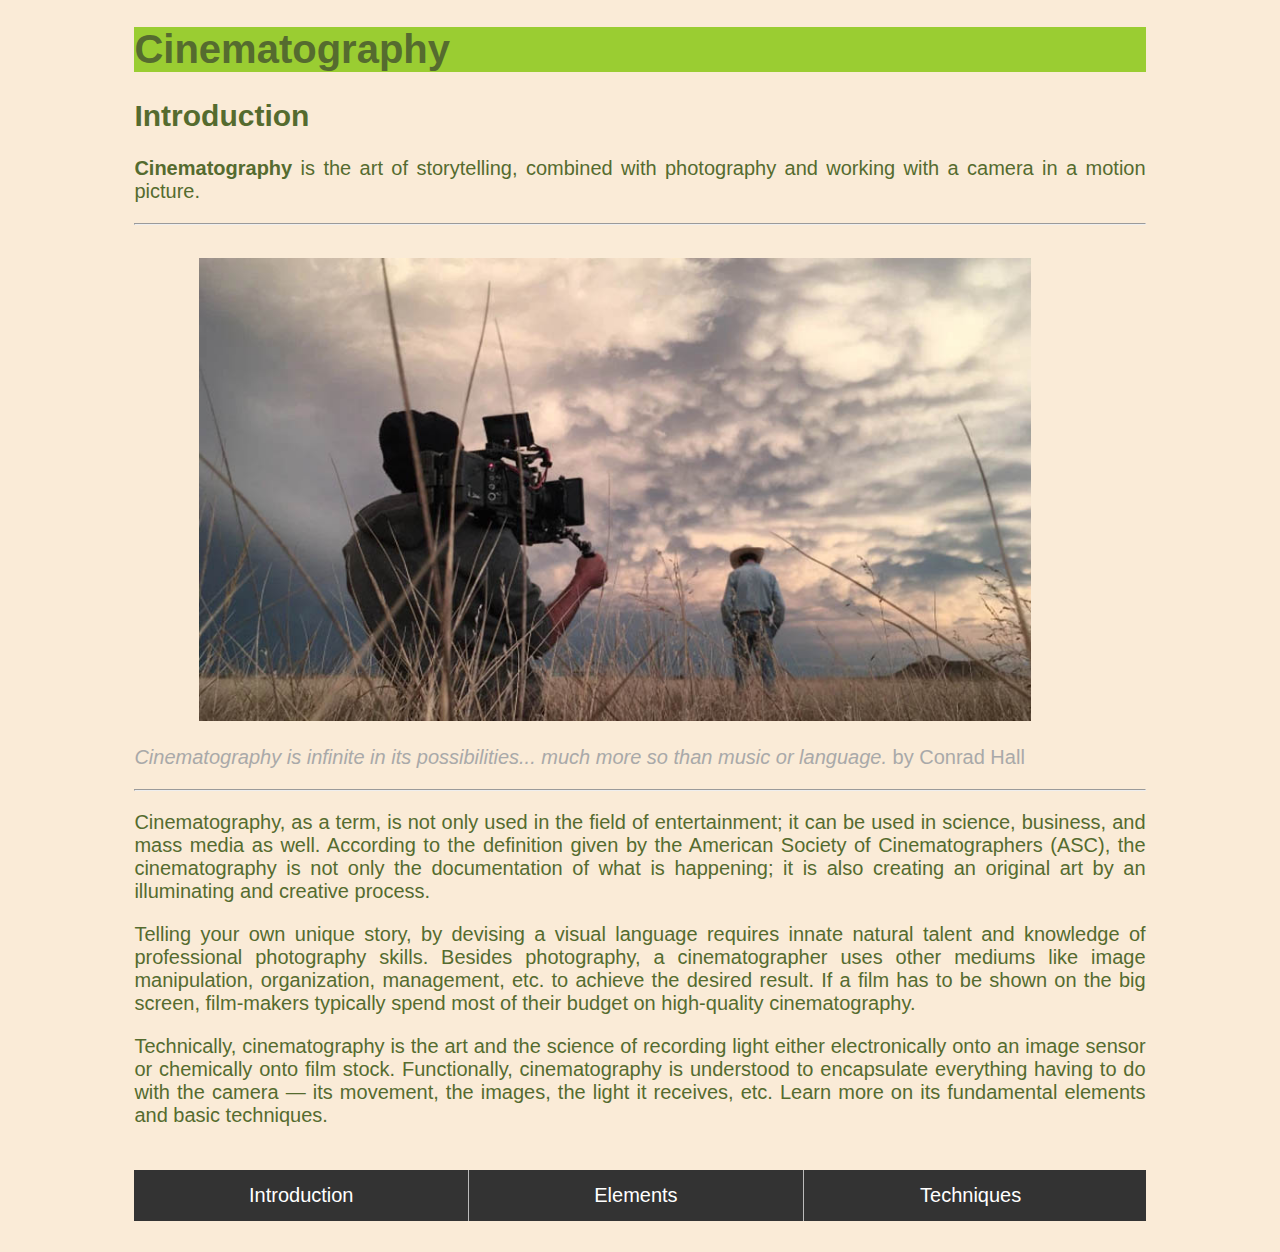
<file: index.html>
<!DOCTYPE html>
<html>
    <head>
        <link rel="stylesheet" href="./style.css">
        <title>Introduction</title>
        <style>
            ul {
                list-style-type: none;
                margin: 0;
                padding: 0;
                overflow: hidden;
                background-color: #333;
            }
            li {
                border-right: 1px solid #bbb;
            }
 
            li:last-child {
                border-right: none;
            }
            li {
                float: left;
                width: 33%;
            }
            li a {
                display: block;
                color: white;
                text-align: center;
                padding: 14px 16px;
                text-decoration: none;
            }
            li a:hover {
                background-color: #111;
            }
            </style>
    </head>
    <body> 
        <div class="container">
            <!-- Headings -->
            <div class="box3">
            <h1>Cinematography</h1>
            </div>
            <h2>Introduction</h2>
            <!-- Paragraph -->
            <p><strong>Cinematography</strong> is the art of storytelling, combined with photography and working with a camera in a motion picture.</p>
            <hr>
            <br>
            
         <!-- Image -->
        
            <img style="width: 65vw" src="../image/pic1.jpg" hspace="65">
            <div class="box1">
            <p><cite>Cinematography is infinite in its possibilities... much more so than music or language.</cite> by Conrad Hall</p>
            </div>

            <hr>
            <p>Cinematography, as a term, is not only used in the field of entertainment; it can be used in science, business, and mass media as well. According to the definition given by the American Society of Cinematographers (ASC), the cinematography is not only the documentation of what is happening; it is also creating an original art by an illuminating and creative process.</p>
            <p>Telling your own unique story, by devising a visual language requires innate natural talent and knowledge of professional photography skills. Besides photography, a cinematographer uses other mediums like image manipulation, organization, management, etc. to achieve the desired result. If a film has to be shown on the big screen, film-makers typically spend most of their budget on high-quality cinematography.</p>
            <p>Technically, cinematography is the art and the science of recording light either electronically onto an image sensor or chemically onto film stock. Functionally, cinematography is understood to encapsulate everything having to do with the camera — its movement, the images, the light it receives, etc. Learn more on its fundamental elements and basic techniques.</p>
            <br>
            <!-- Lists -->
            <ul>
                    
                <li><a href="index.html">Introduction</a></li>
                <li><a href="elements.html">Elements</a></li>
                <li><a href="techniques.html">Techniques</a></li>
            </ul>
            <br>
        
    </body>
</html>
</file>
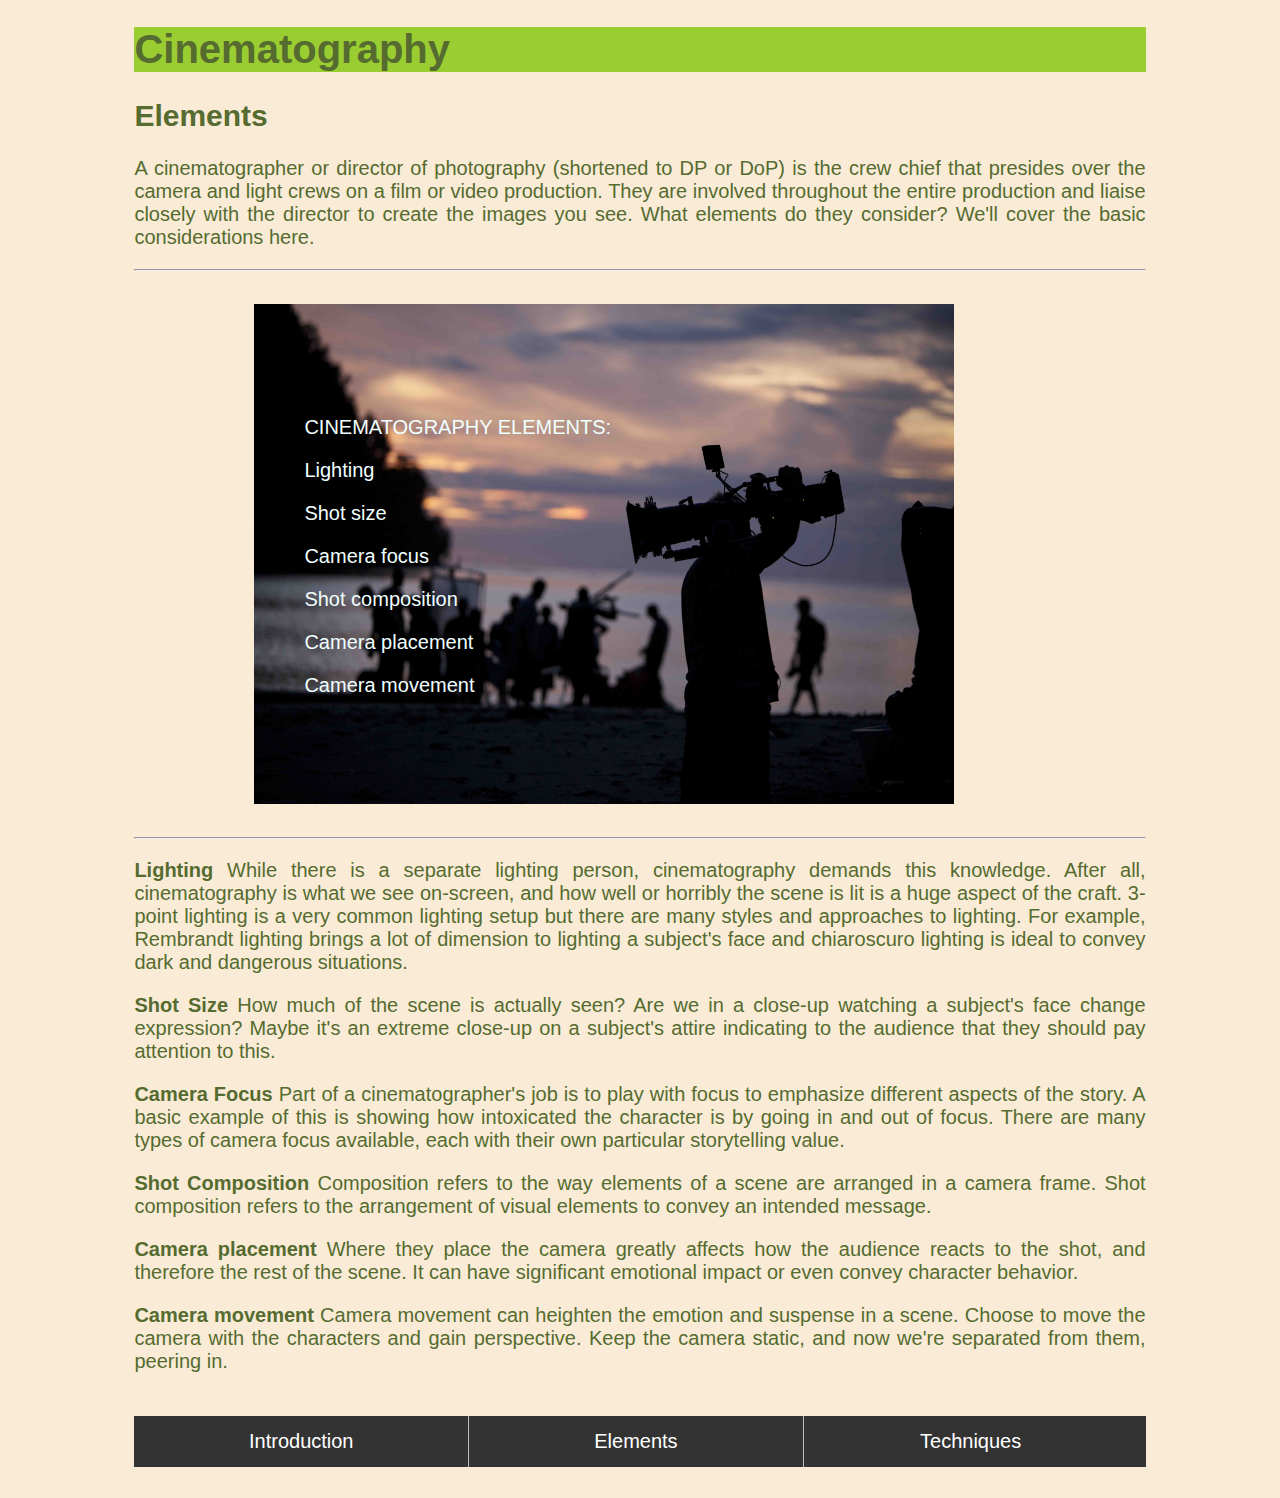
<file: elements.html>
<!DOCTYPE html>
<html>
<head>
<meta charset="utf-8">
<link rel="stylesheet" href="./style.css">
<title>Elements</title>
<style>
    ul {
        list-style-type: none;
        margin: 0;
        padding: 0;
        overflow: hidden;
        background-color: #333;
    }
    li {
        border-right: 1px solid #bbb;
    }

    li:last-child {
        border-right: none;
    }
    li {
        float: left;
        width: 33%;
    }
    li a {
        display: block;
        color: white;
        text-align: center;
        padding: 14px 16px;
        text-decoration: none;
    }
    li a:hover {
        background-color: #111;
    }
    </style>
</head>
<body>
    <div class="container">
        <div class="box3">
        <h1>Cinematography</h1>
        </div>
        <h2>Elements</h2>    
        <p>A cinematographer or director of photography (shortened to DP or DoP) is the crew chief that presides over the camera and light crews on a film or video production. They are involved throughout the entire production and liaise closely with the director to create the images you see. What elements do they consider? We'll cover the basic considerations here.</p>
        <hr>
        <br>
        <!-- Image -->
        
        <div style="position: relative; width: 700px; height: 500px;">

            <img src="../image/pic3.jpg" width="700" height="500" hspace="120" >
            
            <span style="position: absolute; top: 0; left: 200;">
                <br>
                <br>
                <br>
                <br>
                <p style="margin-left:170px; color: azure;">CINEMATOGRAPHY ELEMENTS:</p>
                <p style="margin-left:170px; color: azure;">Lighting</p>
                <p style="margin-left:170px; color: azure;">Shot size</p>
                <p style="margin-left:170px; color: azure;">Camera focus</p>
                <p style="margin-left:170px; color: azure;">Shot composition</p>
                <p style="margin-left:170px; color: azure;">Camera placement</p>
                <p style="margin-left:170px; color: azure;">Camera movement</p>

                </span>
            
            </div>
            <br>
         <hr>    
         <p><strong>Lighting</strong>
            While there is a separate lighting person, cinematography demands this knowledge. After all, cinematography is what we see on-screen, and how well or horribly the scene is lit is a huge aspect of the craft. 3-point lighting is a very common lighting setup but there are many styles and approaches to lighting. For example, Rembrandt lighting brings a lot of dimension to lighting a subject's face and chiaroscuro lighting is ideal to convey dark and dangerous situations.</p>
        <p><strong>Shot Size</strong>
            How much of the scene is actually seen? Are we in a close-up watching a subject's face change expression? Maybe it's an extreme close-up on a subject's attire indicating to the audience that they should pay attention to this.</p>
        <p><strong>Camera Focus</strong>
            Part of a cinematographer's job is to play with focus to emphasize different aspects of the story. A basic example of this is showing how intoxicated the character is by going in and out of focus. There are many types of camera focus available, each with their own particular storytelling value.</p>
        <p><strong>Shot Composition</strong>
            Composition refers to the way elements of a scene are arranged in a camera frame. Shot composition refers to the arrangement of visual elements to convey an intended message.</p>
        <p><strong>Camera placement</strong>
            Where they place the camera greatly affects how the audience reacts to the shot, and therefore the rest of the scene. It can have significant emotional impact or even convey character behavior.</p>
        <p><strong>Camera movement</strong>
            Camera movement can heighten the emotion and suspense in a scene. Choose to move the camera with the characters and gain perspective. Keep the camera static, and now we're separated from them, peering in.</p>


        <br>
        <!-- Lists -->
        <ul>
                    
                <li><a href="index.html">Introduction</a></li>
                <li><a href="elements.html">Elements</a></li>
                <li><a href="techniques.html">Techniques</a></li>
                </ul>
     </div>
  <br>
</body>
</html>
</file>
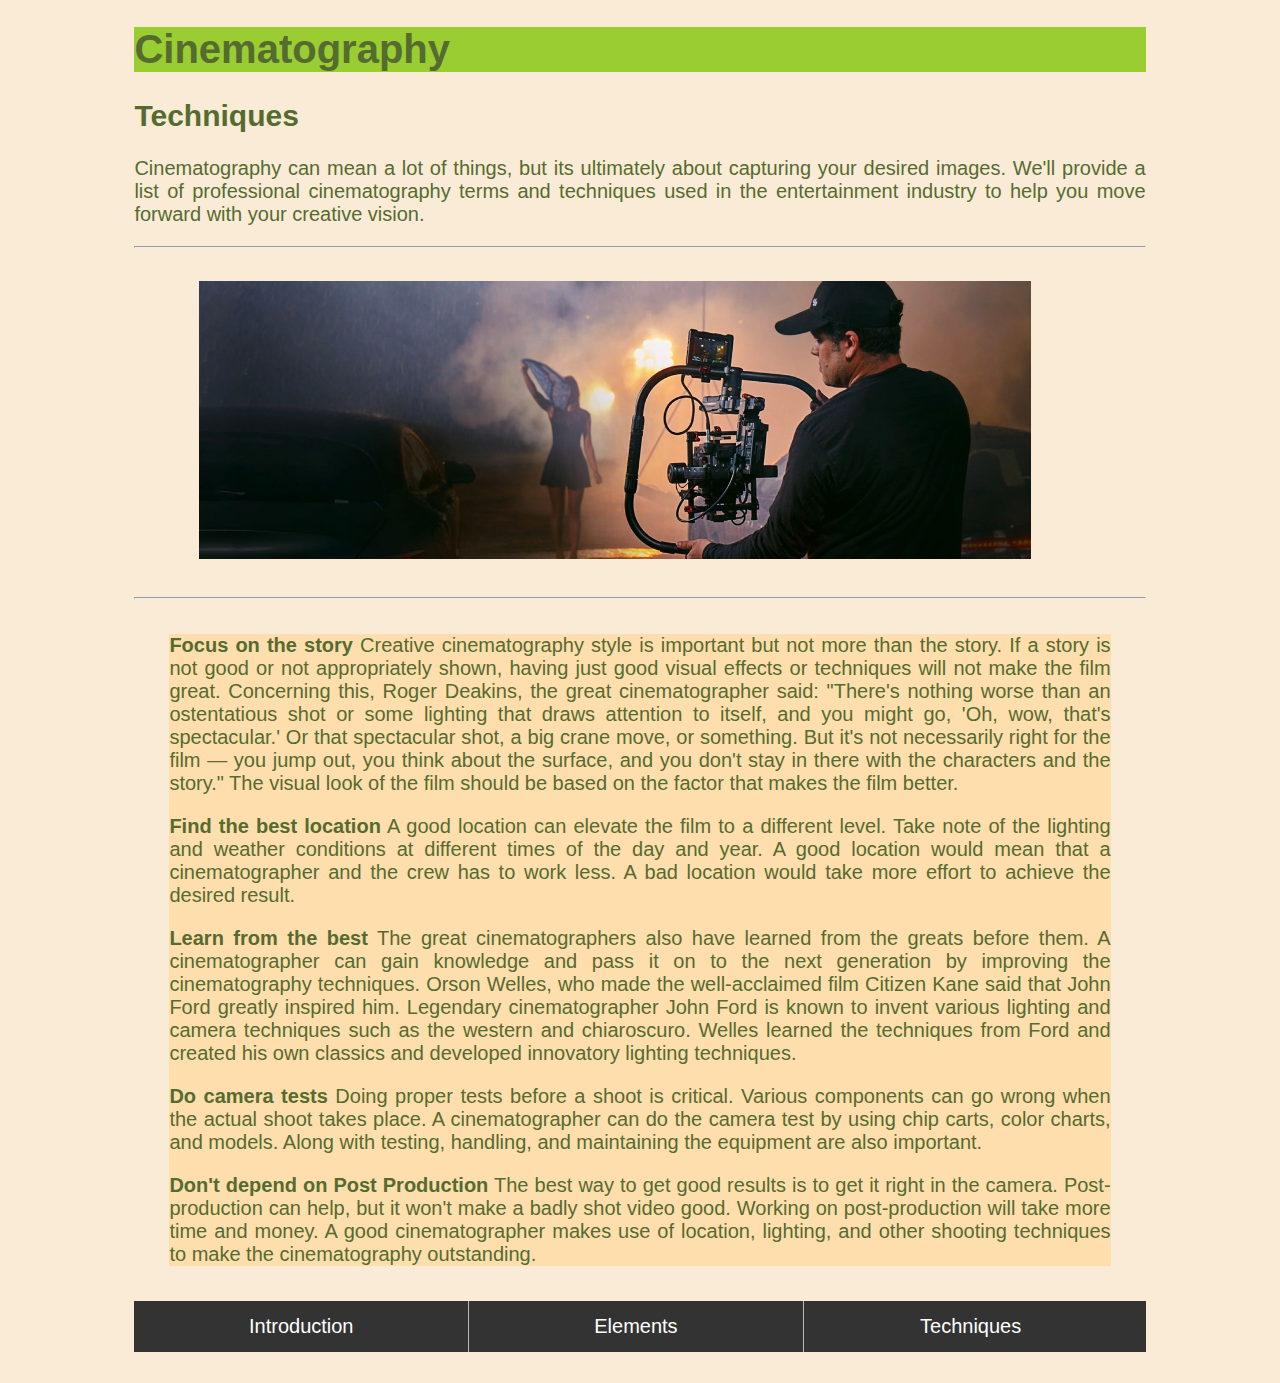
<file: techniques.html>
<!DOCTYPE html>
<html>
<head>
<meta charset="utf-8">
<link rel="stylesheet" href="./style.css">
<title>Techniques</title>
<style>
    ul {
        list-style-type: none;
        margin: 0;
        padding: 0;
        overflow: hidden;
        background-color: #333;
    }
    li {
        border-right: 1px solid #bbb;
    }

    li:last-child {
        border-right: none;
    }
    li {
        float: left;
        width: 33%;
    }
    li a {
        display: block;
        color: white;
        text-align: center;
        padding: 14px 16px;
        text-decoration: none;
    }
    li a:hover {
        background-color: #111;
    }
    </style>
</head>
<body>
    <div class="container">
        <div class="box3">
        <h1>Cinematography</h1>
        </div>
        <h2>Techniques</h2>   
        <p>Cinematography can mean a lot of things, but its ultimately about capturing your desired images. We'll provide a list of professional cinematography terms and techniques used in the entertainment industry to help you move forward with your creative vision.</p>
        <hr>
    <br>
        <img style="width: 65vw" src="../image/pic2.jpg" hspace="65">
    <br>
    <br>
    <hr>
        <div class="box2">
            <p><strong>Focus on the story</strong> 
                Creative cinematography style is important but not more than the story. If a story is not good or not appropriately shown, having just good visual effects or techniques will not make the film great. Concerning this, Roger Deakins, the great cinematographer said: "There's nothing worse than an ostentatious shot or some lighting that draws attention to itself, and you might go, 'Oh, wow, that's spectacular.' Or that spectacular shot, a big crane move, or something. But it's not necessarily right for the film — you jump out, you think about the surface, and you don't stay in there with the characters and the story." The visual look of the film should be based on the factor that makes the film better.</p>
            <p><strong>Find the best location</strong>
                A good location can elevate the film to a different level. Take note of the lighting and weather conditions at different times of the day and year. A good location would mean that a cinematographer and the crew has to work less. A bad location would take more effort to achieve the desired result.</p>
            <p><strong>Learn from the best</strong>
                The great cinematographers also have learned from the greats before them. A cinematographer can gain knowledge and pass it on to the next generation by improving the cinematography techniques. Orson Welles, who made the well-acclaimed film Citizen Kane said that John Ford greatly inspired him. Legendary cinematographer John Ford is known to invent various lighting and camera techniques such as the western and chiaroscuro. Welles learned the techniques from Ford and created his own classics and developed innovatory lighting techniques.</p>
            <p><strong>Do camera tests</strong>
                Doing proper tests before a shoot is critical. Various components can go wrong when the actual shoot takes place. A cinematographer can do the camera test by using chip carts, color charts, and models. Along with testing, handling, and maintaining the equipment are also important.</p>
            <P><strong>Don't depend on Post Production</strong>
                The best way to get good results is to get it right in the camera. Post-production can help, but it won't make a badly shot video good. Working on post-production will take more time and money. A good cinematographer makes use of location, lighting, and other shooting techniques to make the cinematography outstanding.</P>
            </div>
    
        <!-- Lists -->
        <ul>
                    
            <li><a href="./index.html">Introduction</a></li>
            <li><a href="./elements.html">Elements</a></li>
            <li><a href="./techniques.html">Techniques</a></li>
                </ul>
     </div>
     <br>
  
</body>
</html>
</file>
<file: style.css>
body {
    background-color: antiquewhite;
    font-family:Arial, Helvetica, sans-serif;
    font-size: 20px;
}

p {
    text-align: justify;
}

.box1 {
    color:darkgray;
}

.container {
    width: 80%;
    margin: auto;
    color: darkolivegreen;
}

.box2 {
    background-color: navajowhite;
    margin-left: 35px;
    margin-right: 35px;
    margin-top: 35px;
    margin-bottom: 35px
}

.box3 {
    background-color: yellowgreen;
}
</file>
